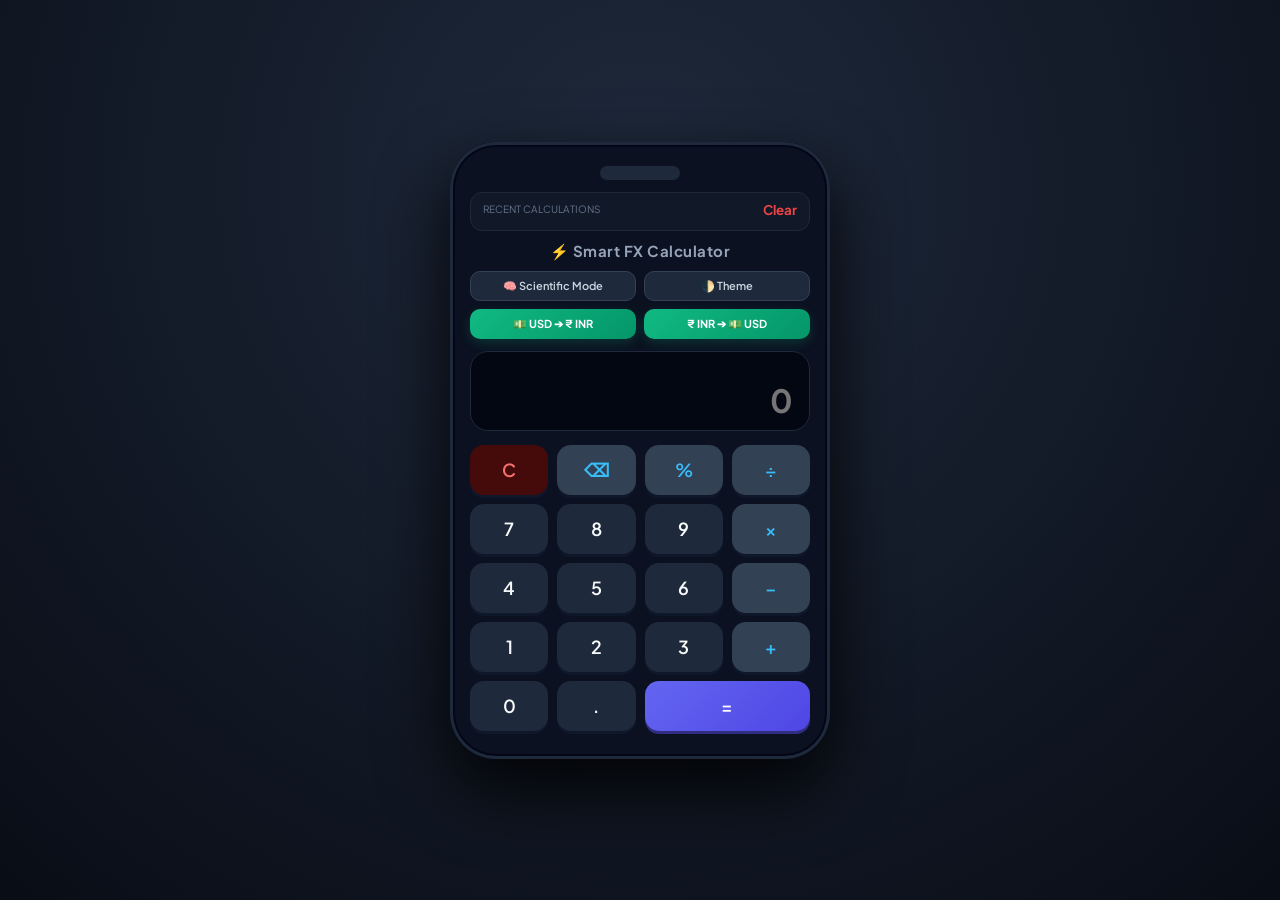
<file: CalculatorApp/index.html>
<!DOCTYPE html>
<html lang="en">
<head>
    <meta charset="UTF-8">
    <meta name="viewport" content="width=device-width, initial-scale=1.0">
    <title>Smart Multi-Calculator & FX Studio</title>
    <link rel="stylesheet" href="style.css">
    <link rel="manifest" href="manifest.json">
</head>
<body>

<div class="calculator" id="calculatorBody">
    <!-- Speaker Notch -->
    <div class="notch"></div>

    <!-- History Drawer -->
    <div class="history">
        <div class="history-header">
            <span>Recent Calculations</span>
            <button onclick="clearHistory()">Clear</button>
        </div>
        <ul id="historyList"></ul>
    </div>

    <h1>⚡ Smart FX Calculator</h1>

    <!-- Mode Toggles -->
    <div class="top-controls">
        <button id="sciToggleBtn" onclick="toggleScientific()">🧠 Scientific Mode</button>
        <button onclick="toggleTheme()">🌓 Theme</button>
    </div>

    <!-- Currency Bar -->
    <div class="currency-bar">
        <button class="curr-btn" onclick="convertToINR()">💵 USD ➔ ₹ INR</button>
        <button class="curr-btn" onclick="convertToUSD()">₹ INR ➔ 💵 USD</button>
    </div>

    <!-- Display Screen -->
    <div class="display-container">
        <div id="subDisplay" class="sub-display"></div>
        <input type="text" id="display" readonly placeholder="0">
    </div>

    <!-- Scientific Function Grid (Collapsible) -->
    <div class="scientific-panel hidden" id="scientificPanel">
        <button class="sci-btn" onclick="addValue('Math.sin(')">sin</button>
        <button class="sci-btn" onclick="addValue('Math.cos(')">cos</button>
        <button class="sci-btn" onclick="addValue('Math.tan(')">tan</button>
        <button class="sci-btn" onclick="addValue('Math.PI')">π</button>
        
        <button class="sci-btn" onclick="addValue('Math.log10(')">log</button>
        <button class="sci-btn" onclick="addValue('Math.log(')">ln</button>
        <button class="sci-btn" onclick="addValue('Math.sqrt(')">√</button>
        <button class="sci-btn" onclick="addValue('Math.E')">e</button>

        <button class="sci-btn" onclick="addValue('**2')">x²</button>
        <button class="sci-btn" onclick="addValue('**')">xʸ</button>
        <button class="sci-btn" onclick="addValue('(')">(</button>
        <button class="sci-btn" onclick="addValue(')')">)</button>
    </div>

    <!-- Standard Calculator Pad -->
    <div class="buttons">
        <button class="op clear-btn" onclick="clearDisplay()">C</button>
        <button class="op" onclick="deleteLast()">⌫</button>
        <button class="op" onclick="addValue('%')">%</button>
        <button class="op" onclick="addValue('/')">÷</button>

        <button onclick="addValue('7')">7</button>
        <button onclick="addValue('8')">8</button>
        <button onclick="addValue('9')">9</button>
        <button class="op" onclick="addValue('*')">×</button>

        <button onclick="addValue('4')">4</button>
        <button onclick="addValue('5')">5</button>
        <button onclick="addValue('6')">6</button>
        <button class="op" onclick="addValue('-')">−</button>

        <button onclick="addValue('1')">1</button>
        <button onclick="addValue('2')">2</button>
        <button onclick="addValue('3')">3</button>
        <button class="op" onclick="addValue('+')">+</button>

        <button onclick="addValue('0')" class="zero">0</button>
        <button onclick="addValue('.')">.</button>
        <button class="equal" onclick="calculate()">=</button>
    </div>

</div>

<script src="script.js"></script>
</body>
</html>
</file>
<file: CalculatorApp/style.css>
@import url('https://fonts.googleapis.com/css2?family=Plus+Jakarta+Sans:wght@400;600;700;800&display=swap');

* {
    margin: 0;
    padding: 0;
    box-sizing: border-box;
    font-family: 'Plus Jakarta Sans', sans-serif;
    user-select: none;
}

body {
    min-height: 100vh;
    background: radial-gradient(circle at 50% 20%, #1e293b 0%, #090d16 100%);
    display: flex;
    justify-content: center;
    align-items: center;
    padding: 20px;
    color: #f8fafc;
}

/* Smartphone Phone Mockup Shell */
.calculator {
    width: 380px;
    background: #0b1120;
    border-radius: 46px;
    padding: 24px 20px 28px 20px;
    display: flex;
    flex-direction: column;
    box-shadow: 0 30px 70px rgba(0, 0, 0, 0.9),
                inset 0 0 0 3px #1e293b,
                inset 0 0 0 5px #020617;
    position: relative;
    transition: all 0.3s ease;
}

/* Phone Top Speaker/Camera Notch */
.notch {
    width: 80px;
    height: 14px;
    background: #1e293b;
    border-radius: 20px;
    margin: 0 auto 12px auto;
}

h1 {
    font-size: 15px;
    color: #94a3b8;
    text-align: center;
    font-weight: 700;
    letter-spacing: 0.5px;
    margin-bottom: 10px;
}

/* Calculation History */
.history {
    background: #111827;
    border-radius: 12px;
    padding: 8px 12px;
    max-height: 60px;
    overflow-y: auto;
    font-size: 12px;
    border: 1px solid #1f2937;
    margin-bottom: 10px;
}

.history-header {
    display: flex;
    justify-content: space-between;
    align-items: center;
    font-size: 10px;
    color: #64748b;
    text-transform: uppercase;
    margin-bottom: 4px;
}

.history-header button {
    background: none;
    border: none;
    color: #ef4444;
    cursor: pointer;
    font-weight: 700;
}

#historyList {
    list-style: none;
    color: #38bdf8;
}

/* Mode Switches */
.top-controls {
    display: flex;
    gap: 8px;
    margin-bottom: 8px;
}

.top-controls button {
    flex: 1;
    background: #1e293b;
    color: #cbd5e1;
    border: 1px solid #334155;
    border-radius: 10px;
    padding: 7px;
    font-size: 11px;
    font-weight: 600;
    cursor: pointer;
    transition: 0.2s;
}

/* Currency Convert Buttons */
.currency-bar {
    display: flex;
    gap: 8px;
    margin-bottom: 12px;
}

.curr-btn {
    flex: 1;
    background: linear-gradient(135deg, #10b981, #059669);
    color: white;
    font-size: 11px;
    font-weight: 700;
    border: none;
    border-radius: 10px;
    padding: 8px;
    cursor: pointer;
    box-shadow: 0 4px 12px rgba(16, 185, 129, 0.2);
}

/* Screen Display */
.display-container {
    background: #030712;
    border: 1px solid #1e293b;
    border-radius: 18px;
    padding: 10px 16px;
    margin-bottom: 14px;
    display: flex;
    flex-direction: column;
    justify-content: flex-end;
    min-height: 80px;
}

.sub-display {
    font-size: 13px;
    color: #64748b;
    text-align: right;
    min-height: 18px;
    overflow: hidden;
}

#display {
    width: 100%;
    background: transparent;
    border: none;
    color: #f8fafc;
    font-size: 32px;
    font-weight: 700;
    text-align: right;
    outline: none;
}

/* Scientific Grid Panel */
.scientific-panel {
    display: grid;
    grid-template-columns: repeat(4, 1fr);
    gap: 7px;
    margin-bottom: 10px;
    padding-bottom: 10px;
    border-bottom: 1px solid #1e293b;
}

.sci-btn {
    height: 38px;
    background: #1e1b4b !important;
    color: #a5b4fc !important;
    border: 1px solid #312e81 !important;
    border-radius: 10px !important;
    font-size: 13px !important;
    font-weight: 700 !important;
}

/* Main Buttons Grid */
.buttons {
    display: grid;
    grid-template-columns: repeat(4, 1fr);
    gap: 9px;
}

.buttons button, .scientific-panel button {
    height: 50px;
    background: #1e293b;
    color: #f8fafc;
    border: none;
    border-radius: 14px;
    font-size: 18px;
    font-weight: 600;
    cursor: pointer;
    display: flex;
    align-items: center;
    justify-content: center;
    box-shadow: 0 3px 0 #0f172a;
    transition: transform 0.05s ease, background 0.15s;
}

.buttons button:active, .scientific-panel button:active {
    transform: translateY(2px);
    box-shadow: 0 1px 0 #0f172a;
}

/* Functional Button Colors */
.buttons button.op {
    background: #334155;
    color: #38bdf8;
}

.buttons button.clear-btn {
    background: #450a0a;
    color: #f87171;
}

.buttons button.equal {
    grid-column: span 2;
    background: linear-gradient(135deg, #6366f1, #4f46e5);
    color: #ffffff;
    box-shadow: 0 3px 0 #312e81;
}

/* Hidden Utility */
.hidden {
    display: none !important;
}
</file>
